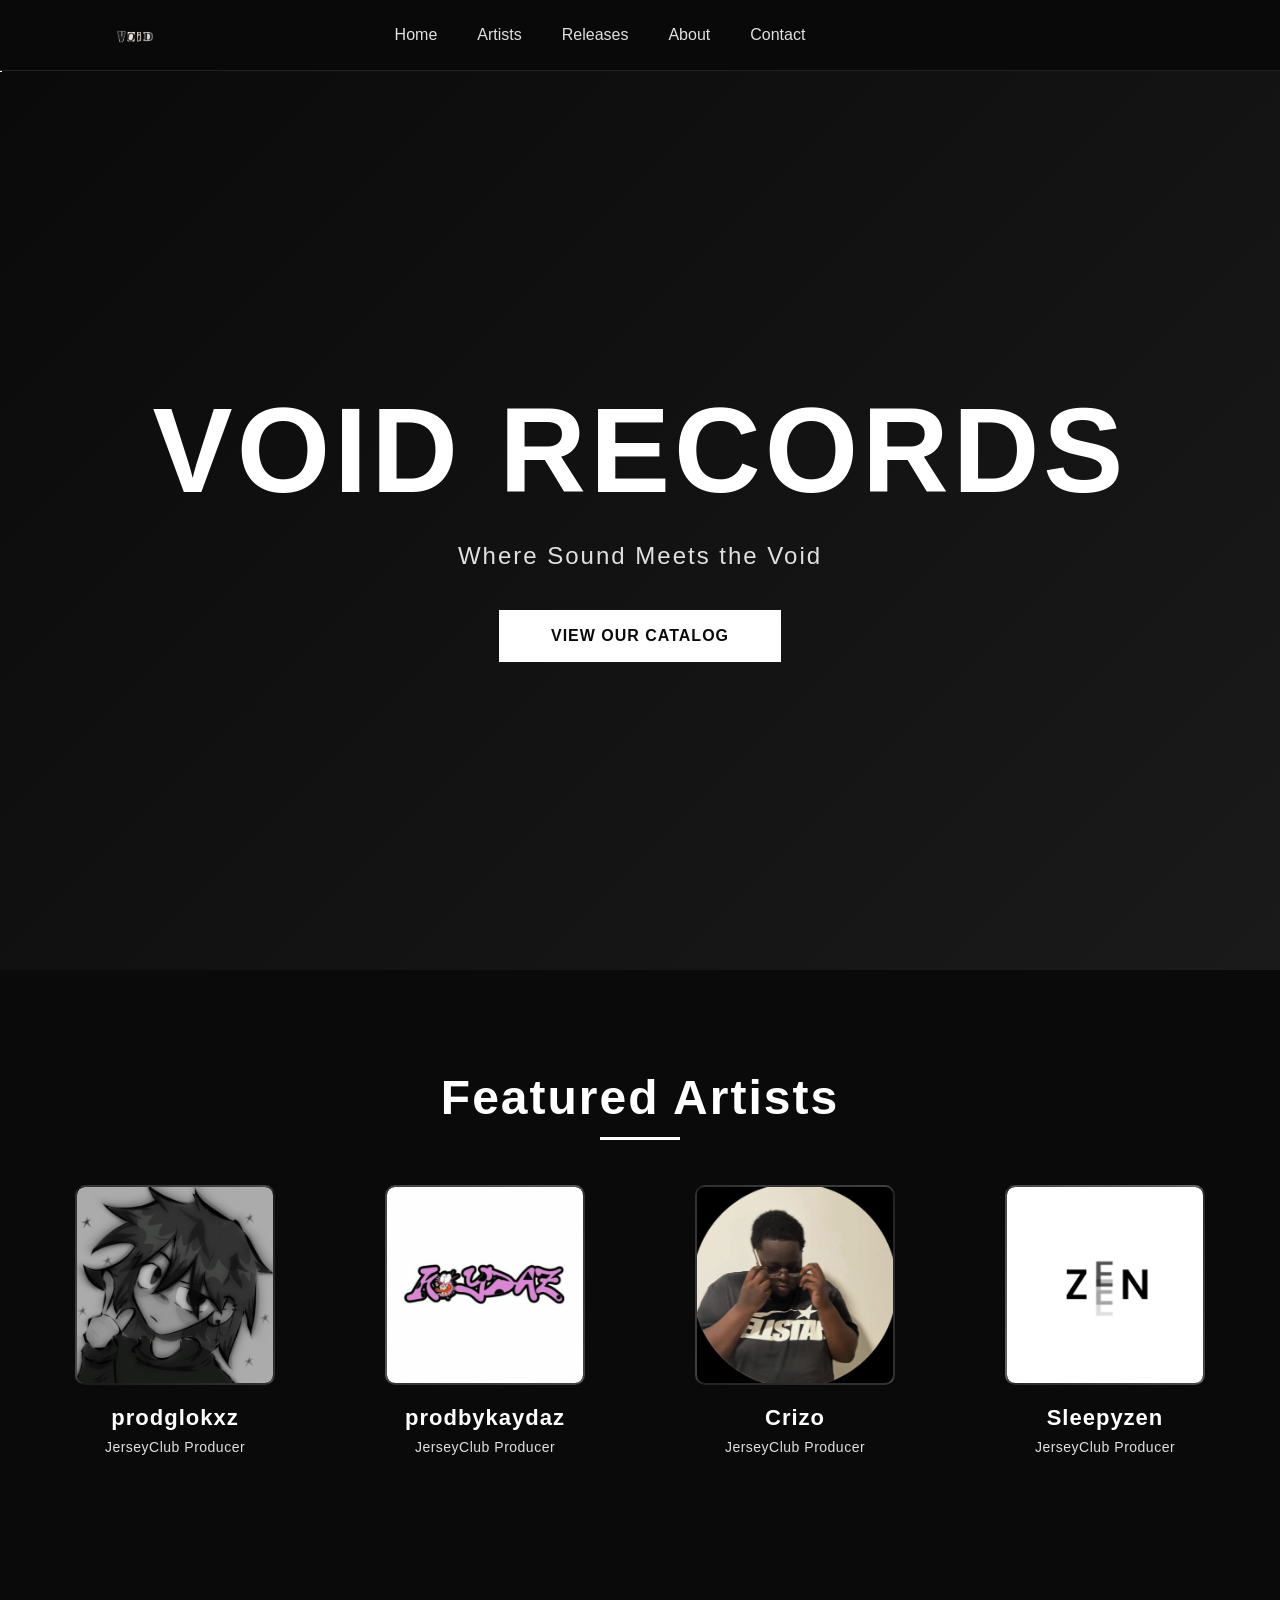
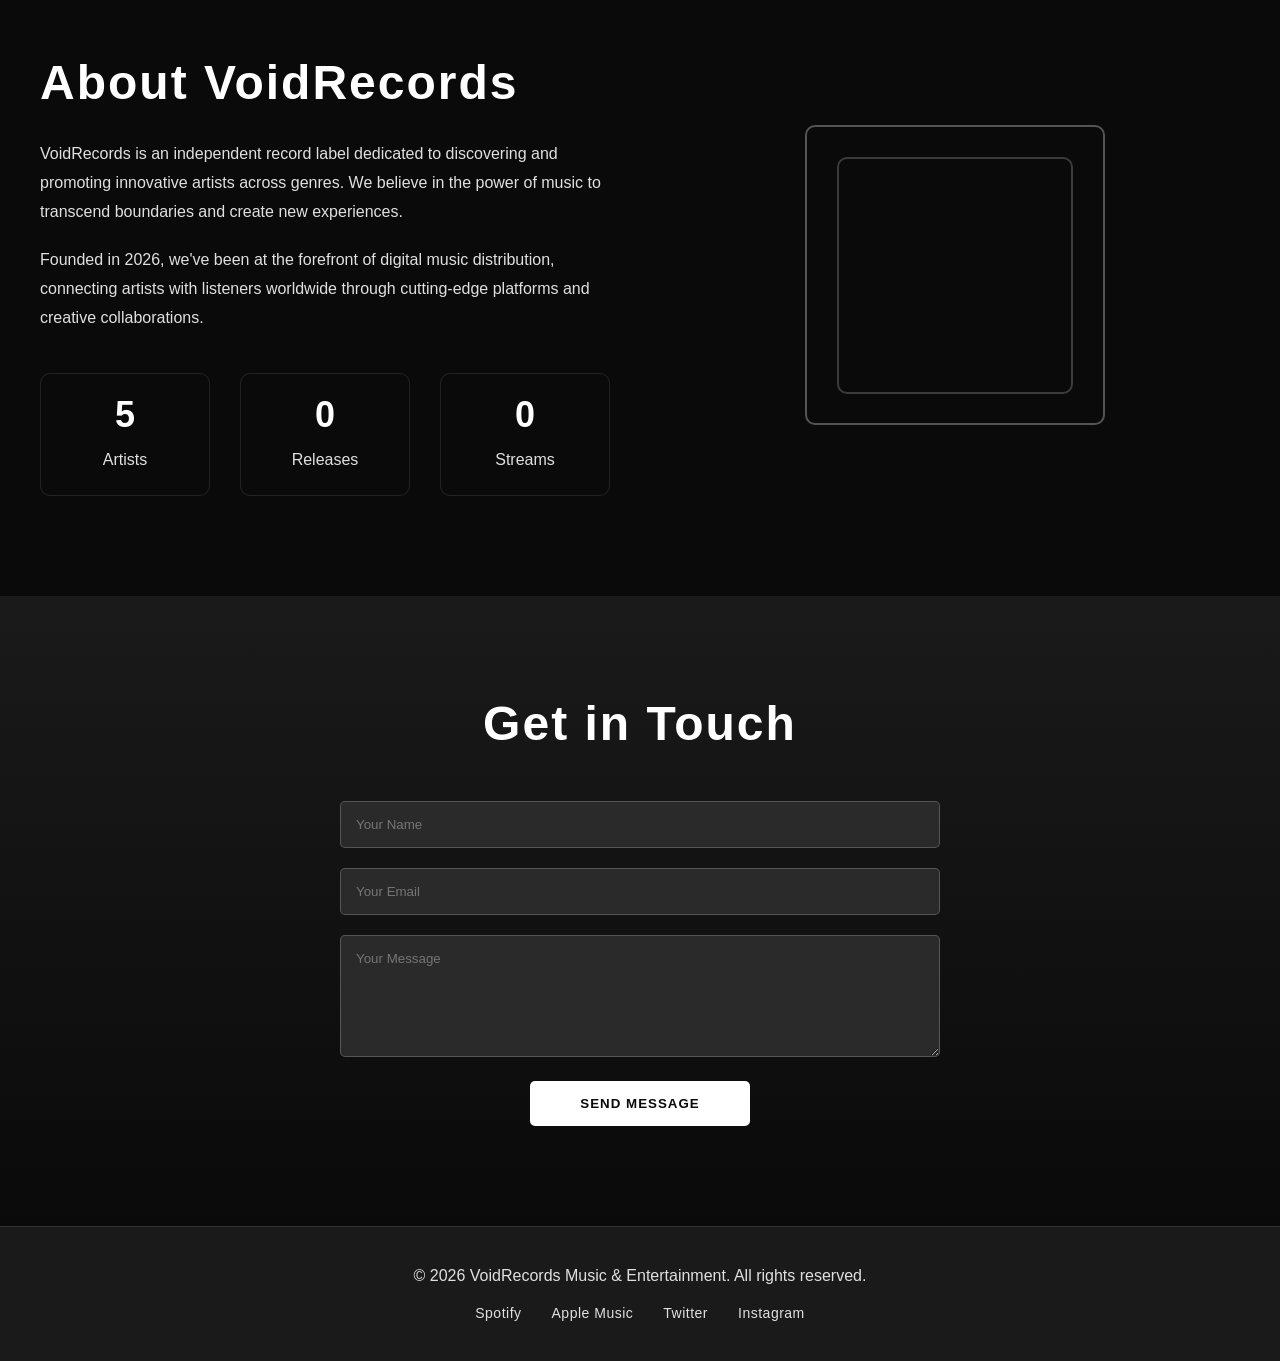
<file: index.html>
<!DOCTYPE html>
<html lang="en">
<head>
    <meta charset="UTF-8">
    <meta name="viewport" content="width=device-width, initial-scale=1.0">

    <title>VoidRecords - Where Sound Meets the Void</title>

    <!-- VoidRecords Favicon -->
    <link rel="icon" type="image/png" sizes="32x32" href="favicon.png?v=2">
    <link rel="icon" type="image/png" sizes="16x16" href="favicon.png?v=2">
    <link rel="shortcut icon" href="favicon.png?v=2">
    <link rel="apple-touch-icon" href="favicon.png?v=2">
    <style id="voidrecords-styles">
* {
    margin: 0;
    padding: 0;
    box-sizing: border-box;
}

:root {
    --primary-black: #0a0a0a;
    --secondary-black: #1a1a1a;
    --tertiary-black: #2a2a2a;
    --primary-white: #ffffff;
    --secondary-white: #f5f5f5;
    --gray-light: #e0e0e0;
    --accent: #ffffff;
}

html {
    scroll-behavior: smooth;
}

body {
    font-family: 'Segoe UI', Tahoma, Geneva, Verdana, sans-serif;
    background-color: var(--primary-black);
    color: var(--primary-white);
    overflow-x: hidden;
}




/* Animations */
@keyframes fadeInUp {
    from {
        opacity: 0;
        transform: translateY(30px);
    }
    to {
        opacity: 1;
        transform: translateY(0);
    }
}

@keyframes glitch {
    0%, 100% {
        clip-path: inset(0 0 0 0);
    }
    20% {
        clip-path: inset(0 0 65% 0);
    }
    40% {
        clip-path: inset(28% 0 58% 0);
    }
    60% {
        clip-path: inset(44% 0 15% 0);
    }
    80% {
        clip-path: inset(12% 0 58% 0);
    }
}

@keyframes float {
    0%, 100% {
        transform: translateY(0px);
    }
    50% {
        transform: translateY(-20px);
    }
}

@keyframes pulse {
    0% {
        transform: scale(1);
        opacity: 1;
    }
    50% {
        transform: scale(1.05);
        opacity: 0.8;
    }
    100% {
        transform: scale(1);
        opacity: 1;
    }
}

@keyframes spin-slow {
    from {
        transform: rotate(0deg);
    }
    to {
        transform: rotate(360deg);
    }
}

@keyframes twinkle {
    0%, 100% {
        opacity: 0.3;
    }
    50% {
        opacity: 1;
    }
}

@keyframes glow {
    0%, 100% {
        box-shadow: 0 0 10px rgba(255, 255, 255, 0.3);
    }
    50% {
        box-shadow: 0 0 20px rgba(255, 255, 255, 0.6);
    }
}

@keyframes slideInLeft {
    from {
        opacity: 0;
        transform: translateX(-50px);
    }
    to {
        opacity: 1;
        transform: translateX(0);
    }
}

@keyframes slideInRight {
    from {
        opacity: 0;
        transform: translateX(50px);
    }
    to {
        opacity: 1;
        transform: translateX(0);
    }
}

@keyframes expandWidth {
    from {
        width: 0;
    }
    to {
        width: 100%;
    }
}

/* Navbar */
.navbar {
    position: fixed;
    top: 0;
    width: 100%;
    background: rgba(10, 10, 10, 0.95);
    backdrop-filter: blur(10px);
    border-bottom: 1px solid rgba(255, 255, 255, 0.1);
    z-index: 1000;
    animation: slideInDown 0.6s ease-out;
}

@keyframes slideInDown {
    from {
        opacity: 0;
        transform: translateY(-100%);
    }
    to {
        opacity: 1;
        transform: translateY(0);
    }
}

.nav-container {
    max-width: 1200px;
    margin: 0 auto;
    padding: 0 20px;
    display: flex;
    justify-content: space-between;
    align-items: center;
    height: 70px;
    gap: 20px;
}

.logo {
    display: flex;
    align-items: center;
    gap: 8px;
    font-weight: bold;
}

.logo-text {
    font-size: 24px;
    color: var(--primary-white);
    letter-spacing: 2px;
}

.logo-records {
    font-size: 14px;
    color: var(--gray-light);
    letter-spacing: 1px;
    border-left: 1px solid var(--accent);
    padding-left: 8px;
}


/* Navbar favicon logo */
.navbar .logo {
    display: flex;
    align-items: center;
    flex-shrink: 0;
    text-decoration: none;
}

.navbar .logo img {
    display: block;
    width: 150px;
    height: 44px;
    object-fit: contain;
}

.nav-menu,
.nav-center {
    display: flex;
    align-items: center;
    justify-content: center;
    list-style: none;
    gap: 40px;
    margin: 0;
    padding: 0;
}

.nav-right {
    display: flex;
    align-items: center;
    justify-content: flex-end;
    gap: 12px;
    min-width: 230px;
}

.user-info {
    display: flex;
    align-items: center;
    gap: 12px;
}

.user-info.hidden {
    display: none !important;
}

.user-name {
    color: var(--gray-light);
    font-size: 14px;
}

.logout-btn {
    border: 1px solid var(--gray-medium);
    background: transparent;
    color: var(--primary-white);
    padding: 8px 14px;
    border-radius: 4px;
    cursor: pointer;
    font: inherit;
    transition: all 0.3s ease;
}

.logout-btn:hover {
    border-color: var(--primary-white);
    background: rgba(255, 255, 255, 0.08);
}

#authButtons {
    display: flex;
    align-items: center;
    gap: 10px;
}

.nav-btn {
    display: inline-flex;
    align-items: center;
    justify-content: center;
    min-height: 36px;
    padding: 8px 14px;
    border: 1px solid var(--gray-medium);
    border-radius: 4px;
    color: var(--primary-white);
    background: transparent;
    text-decoration: none;
    font-size: 14px;
    font-weight: 500;
    white-space: nowrap;
    transition: all 0.3s ease;
}

.nav-btn:hover {
    border-color: var(--primary-white);
    background: rgba(255, 255, 255, 0.08);
}

.nav-btn.primary {
    background: var(--primary-white);
    color: var(--primary-black);
    border-color: var(--primary-white);
}

.nav-btn.primary:hover {
    background: var(--gray-light);
    border-color: var(--gray-light);
}

.nav-link {
    color: var(--gray-light);
    text-decoration: none;
    font-weight: 500;
    transition: all 0.3s ease;
    position: relative;
}

.nav-link::after {
    content: '';
    position: absolute;
    bottom: -5px;
    left: 0;
    width: 0;
    height: 2px;
    background: var(--accent);
    transition: width 0.3s ease;
}

.nav-link:hover,
.nav-link.active {
    color: var(--primary-white);
}

.nav-link:hover::after,
.nav-link.active::after {
    width: 100%;
}

.hamburger {
    display: none;
    flex-direction: column;
    cursor: pointer;
}

.hamburger span {
    width: 25px;
    height: 3px;
    background: var(--primary-white);
    margin: 5px 0;
    transition: 0.3s;
}

/* Hero Section */
.hero {
    position: relative;
    height: 100vh;
    display: flex;
    align-items: center;
    justify-content: center;
    overflow: hidden;
    background: linear-gradient(135deg, var(--primary-black) 0%, var(--secondary-black) 100%);
    margin-top: 70px;
}

.stars,
.stars-2,
.stars-3 {
    position: absolute;
    width: 100%;
    height: 100%;
    top: 0;
    left: 0;
}

.stars::before,
.stars::after,
.stars-2::before,
.stars-2::after,
.stars-3::before,
.stars-3::after {
    content: '';
    position: absolute;
    width: 2px;
    height: 2px;
    background: white;
    box-shadow: 
        50px 60px 0 -5px white,
        130px 80px 0 -5px white,
        90px 10px 0 -5px white,
        130px 130px 0 -5px white,
        90px 90px 0 -5px white;
    animation: twinkle 3s infinite;
}

.stars-2::before {
    animation-delay: 0.5s;
}

.stars-3::before {
    animation-delay: 1s;
}

.hero-content {
    position: relative;
    z-index: 2;
    text-align: center;
    animation: fadeInUp 1s ease-out;
}

.hero-title {
    font-size: clamp(48px, 10vw, 120px);
    font-weight: 900;
    letter-spacing: 4px;
    margin-bottom: 20px;
    line-height: 1.2;
}

.word {
    display: inline-block;
    animation: slideInLeft 0.8s ease-out;
}

.word:nth-child(2) {
    animation: slideInRight 0.8s ease-out;
}

.hero-subtitle {
    font-size: 24px;
    color: var(--gray-light);
    letter-spacing: 2px;
    margin-bottom: 40px;
    animation: fadeInUp 1.2s ease-out;
}

.cta-button {
    display: inline-block;
    padding: 15px 50px;
    background: var(--primary-white);
    color: var(--primary-black);
    text-decoration: none;
    font-weight: 700;
    letter-spacing: 1px;
    border: 2px solid var(--primary-white);
    transition: all 0.3s ease;
    cursor: pointer;
    animation: fadeInUp 1.4s ease-out;
    text-transform: uppercase;
}

.cta-button:hover {
    background: transparent;
    color: var(--primary-white);
    transform: translateY(-3px);
    box-shadow: 0 10px 30px rgba(255, 255, 255, 0.2);
}

/* Section Title */
.section-title {
    font-size: 48px;
    font-weight: 900;
    text-align: center;
    margin-bottom: 60px;
    letter-spacing: 2px;
    position: relative;
    display: inline-block;
    width: 100%;
}

.section-title::after {
    content: '';
    position: absolute;
    bottom: -15px;
    left: 50%;
    transform: translateX(-50%);
    width: 80px;
    height: 3px;
    background: var(--primary-white);
}

/* Artists Section */
.artists {
    padding: 100px 20px;
    background: var(--primary-black);
}

.artists-grid {
    max-width: 1200px;
    margin: 0 auto;
    display: grid;
    grid-template-columns: repeat(auto-fit, minmax(250px, 1fr));
    gap: 40px;
}

.artist-card {
    text-align: center;
    animation: fadeInUp 0.8s ease-out both;
    transition: all 0.3s ease;
}

.artist-card:nth-child(1) {
    animation-delay: 0.1s;
}

.artist-card:nth-child(2) {
    animation-delay: 0.2s;
}

.artist-card:nth-child(3) {
    animation-delay: 0.3s;
}

.artist-card:nth-child(4) {
    animation-delay: 0.4s;
}

.artist-card:hover {
    transform: translateY(-10px);
}

.artist-image {
    width: 200px;
    height: 200px;
    margin: 0 auto 20px;
    border-radius: 10px;
    display: flex;
    align-items: center;
    justify-content: center;
    overflow: hidden;
    border: 2px solid rgba(255, 255, 255, 0.1);
    transition: all 0.3s ease;
}

.artist-card:hover .artist-image {
    border-color: var(--primary-white);
    box-shadow: 0 0 20px rgba(255, 255, 255, 0.2);
}

.artist-icon {
    font-size: 80px;
    opacity: 0.8;
    animation: float 3s ease-in-out infinite;
}

.artist-card h3 {
    font-size: 22px;
    margin-bottom: 8px;
    letter-spacing: 1px;
}

.artist-card p {
    color: var(--gray-light);
    font-size: 14px;
    letter-spacing: 0.5px;
}

/* Releases Section */
.releases {
    padding: 100px 20px;
    background: linear-gradient(180deg, var(--secondary-black) 0%, var(--primary-black) 100%);
}

.releases-grid {
    max-width: 1200px;
    margin: 0 auto;
    display: grid;
    grid-template-columns: repeat(auto-fit, minmax(280px, 1fr));
    gap: 40px;
}

.release-card {
    background: var(--tertiary-black);
    border: 1px solid rgba(255, 255, 255, 0.1);
    border-radius: 10px;
    padding: 30px;
    text-align: center;
    animation: fadeInUp 0.8s ease-out both;
    transition: all 0.3s ease;
    position: relative;
    overflow: hidden;
}

.release-card:nth-child(1) {
    animation-delay: 0.1s;
}

.release-card:nth-child(2) {
    animation-delay: 0.2s;
}

.release-card:nth-child(3) {
    animation-delay: 0.3s;
}

.release-card::before {
    content: '';
    position: absolute;
    top: 0;
    left: -100%;
    width: 100%;
    height: 100%;
    background: linear-gradient(90deg, transparent, rgba(255, 255, 255, 0.1), transparent);
    transition: left 0.5s ease;
}

.release-card:hover::before {
    left: 100%;
}

.release-card:hover {
    border-color: rgba(255, 255, 255, 0.3);
    transform: translateY(-10px);
    box-shadow: 0 15px 40px rgba(0, 0, 0, 0.5);
}

.release-image {
    position: relative;
    width: 150px;
    height: 150px;
    margin: 0 auto 20px;
}

.vinyl-record {
    width: 100%;
    height: 100%;
    border-radius: 50%;
    background: radial-gradient(circle at 30% 30%, #444, #000);
    border: 3px solid var(--gray-light);
    box-shadow: 0 0 20px rgba(255, 255, 255, 0.1), inset 0 0 20px rgba(0, 0, 0, 0.8);
    animation: spin-slow 8s linear infinite;
    position: relative;
}

.vinyl-record::before {
    content: '';
    position: absolute;
    width: 60%;
    height: 60%;
    background: radial-gradient(circle, #222, #000);
    border-radius: 50%;
    top: 20%;
    left: 20%;
    box-shadow: inset 0 0 10px rgba(0, 0, 0, 1);
}

.vinyl-record::after {
    content: '';
    position: absolute;
    width: 20%;
    height: 20%;
    background: radial-gradient(circle, #888, #333);
    border-radius: 50%;
    top: 40%;
    left: 40%;
    box-shadow: 0 0 5px rgba(255, 255, 255, 0.3);
}

.pulse {
    position: absolute;
    width: 100%;
    height: 100%;
    border: 2px solid rgba(255, 255, 255, 0.3);
    border-radius: 50%;
    animation: pulse 2s ease-in-out infinite;
}

.release-card h3 {
    font-size: 20px;
    margin: 15px 0;
    letter-spacing: 1px;
}

.artist-name {
    color: var(--gray-light);
    font-size: 14px;
    margin-bottom: 5px;
}

.release-date {
    color: rgba(255, 255, 255, 0.6);
    font-size: 12px;
    margin-bottom: 20px;
}

.play-btn {
    background: var(--primary-white);
    color: var(--primary-black);
    border: none;
    padding: 10px 25px;
    font-weight: 700;
    cursor: pointer;
    border-radius: 5px;
    transition: all 0.3s ease;
    letter-spacing: 0.5px;
}

.play-btn:hover {
    transform: scale(1.05);
    box-shadow: 0 5px 15px rgba(255, 255, 255, 0.3);
}

/* About Section */
.about {
    padding: 100px 20px;
    background: var(--primary-black);
}

.about-content {
    max-width: 1200px;
    margin: 0 auto;
    display: grid;
    grid-template-columns: 1fr 1fr;
    gap: 60px;
    align-items: center;
}

.about-text h2 {
    font-size: 48px;
    margin-bottom: 30px;
    letter-spacing: 2px;
}

.about-text p {
    color: var(--gray-light);
    font-size: 16px;
    line-height: 1.8;
    margin-bottom: 20px;
}

.stats {
    display: grid;
    grid-template-columns: repeat(3, 1fr);
    gap: 30px;
    margin-top: 40px;
}

.stat {
    text-align: center;
    padding: 20px;
    border: 1px solid rgba(255, 255, 255, 0.1);
    border-radius: 10px;
    transition: all 0.3s ease;
}

.stat:hover {
    border-color: var(--primary-white);
    box-shadow: 0 0 20px rgba(255, 255, 255, 0.1);
}

.stat h4 {
    font-size: 36px;
    margin-bottom: 10px;
}

.stat p {
    margin: 0;
    color: var(--gray-light);
}

.about-visual {
    display: flex;
    align-items: center;
    justify-content: center;
}

.floating-box {
    width: 300px;
    height: 300px;
    border: 2px solid rgba(255, 255, 255, 0.3);
    border-radius: 10px;
    display: flex;
    align-items: center;
    justify-content: center;
    animation: float 4s ease-in-out infinite;
}

.inner-box {
    width: 80%;
    height: 80%;
    border: 2px solid rgba(255, 255, 255, 0.2);
    border-radius: 10px;
    animation: spin-slow 6s linear infinite reverse;
}

/* Contact Section */
.contact {
    padding: 100px 20px;
    background: linear-gradient(180deg, var(--secondary-black) 0%, var(--primary-black) 100%);
    text-align: center;
}

.contact h2 {
    font-size: 48px;
    margin-bottom: 50px;
    letter-spacing: 2px;
}

.contact-form {
    max-width: 600px;
    margin: 0 auto;
}

.form-group {
    margin-bottom: 20px;
}

.contact-form input,
.contact-form textarea {
    width: 100%;
    padding: 15px;
    background: var(--tertiary-black);
    border: 1px solid rgba(255, 255, 255, 0.2);
    color: var(--primary-white);
    border-radius: 5px;
    font-family: inherit;
    transition: all 0.3s ease;
}

.contact-form input:focus,
.contact-form textarea:focus {
    outline: none;
    border-color: var(--primary-white);
    box-shadow: 0 0 15px rgba(255, 255, 255, 0.1);
}

.submit-btn {
    background: var(--primary-white);
    color: var(--primary-black);
    border: none;
    padding: 15px 50px;
    font-weight: 700;
    cursor: pointer;
    border-radius: 5px;
    transition: all 0.3s ease;
    letter-spacing: 1px;
    text-transform: uppercase;
}

.submit-btn:hover {
    transform: translateY(-3px);
    box-shadow: 0 10px 30px rgba(255, 255, 255, 0.2);
}

/* Footer */
.footer {
    background: var(--secondary-black);
    border-top: 1px solid rgba(255, 255, 255, 0.1);
    padding: 40px 20px;
    text-align: center;
}

.footer-content {
    max-width: 1200px;
    margin: 0 auto;
}

.footer-content p {
    color: var(--gray-light);
    margin-bottom: 20px;
}

.social-links {
    display: flex;
    gap: 30px;
    justify-content: center;
    flex-wrap: wrap;
}

.social-icon {
    color: var(--gray-light);
    text-decoration: none;
    transition: all 0.3s ease;
    font-size: 14px;
    letter-spacing: 0.5px;
}

.social-icon:hover {
    color: var(--primary-white);
    transform: translateY(-3px);
}

/* Responsive */
@media (max-width: 768px) {
    .nav-menu,
    .nav-center {
        display: none;
    }

    .nav-right {
        min-width: auto;
    }

    .hamburger {
        display: flex;
    }

    .hero-title {
        font-size: clamp(36px, 8vw, 60px);
    }

    .about-content {
        grid-template-columns: 1fr;
    }

    .stats {
        grid-template-columns: 1fr;
    }

    .section-title {
        font-size: 36px;
    }

    .artists-grid,
    .releases-grid {
        grid-template-columns: 1fr;
    }
}

@media (max-width: 480px) {
    .logo-records {
        display: none;
    }

    .hero-subtitle {
        font-size: 18px;
    }

    .cta-button {
        padding: 12px 30px;
        font-size: 14px;
    }

    .section-title {
        font-size: 28px;
    }

    .about-text h2 {
        font-size: 32px;
    }
}

/* =========================================================
   VOIDRECORDS STARTUP LOADER
   ========================================================= */

#loading-screen {
    position: fixed !important;
    inset: 0 !important;
    width: 100vw !important;
    height: 100vh !important;
    min-height: 100vh !important;
    display: flex !important;
    align-items: center !important;
    justify-content: center !important;
    background: #0a0a0a !important;
    z-index: 2147483647 !important;
    opacity: 1;
    visibility: visible;
    pointer-events: auto;
    transition: opacity 0.7s ease, visibility 0.7s ease;
}

#loading-screen.fade-out {
    opacity: 0 !important;
    visibility: hidden !important;
    pointer-events: none !important;
}

#loading-logo {
    display: block !important;
    width: 200px !important;
    height: 200px !important;
    max-width: 200px !important;
    max-height: 200px !important;
    object-fit: contain !important;
    animation: voidrecords-heartbeat 1.3s ease-in-out infinite !important;
    user-select: none;
    -webkit-user-drag: none;
}

@keyframes voidrecords-heartbeat {
    0%, 100% { transform: scale(1); }
    10% { transform: scale(1.08); }
    20% { transform: scale(1); }
    30% { transform: scale(1.06); }
    45% { transform: scale(1); }
}


/* Hide navbar login/apply buttons */
#authButtons {
    display: none !important;
}


/* Featured artist profile pictures */
.artist-profile-image {
    display: block;
    width: 100%;
    height: 100%;
    object-fit: cover;
    border-radius: 8px;
}

</style>
</head>


<body>

    <!-- VOIDRECORDS LOADING SCREEN -->
    <div id="loading-screen" aria-hidden="true">
        <img
            id="loading-logo"
            src="favicon.png"
            width="200"
            height="200"
            alt="VoidRecords loading"
        >
    </div>


<!-- Navigation -->
    <nav class="navbar">
        <div class="nav-container">

            <a href="#home" class="logo" aria-label="Void Records">
    <img src="favicon.png" alt="Void Records">
</a>

            <ul class="nav-center">
                <li><a href="#home" class="nav-link active">Home</a></li>
                <li><a href="#artists" class="nav-link">Artists</a></li>
                <li><a href="#releases" class="nav-link">Releases</a></li>
                <li><a href="#about" class="nav-link">About</a></li>
                <li><a href="#contact" class="nav-link">Contact</a></li>
            </ul>

            <div class="nav-right">

                <div class="user-info" id="userInfo">
                    <span class="user-name" id="userName"></span>

                    <button
                        class="logout-btn"
                        id="logoutBtn"
                        onclick="logout()">
                        Logout
                    </button>
                </div>

            </div>

            <div class="hamburger">
                <span></span>
                <span></span>
                <span></span>
            </div>

        </div>
    </nav>


    <!-- Hero Section -->
    <section id="home" class="hero">

        <div class="stars"></div>
        <div class="stars-2"></div>
        <div class="stars-3"></div>

        <div class="hero-content">

            <h1 class="hero-title">
                <span class="word">VOID</span>
                <span class="word">RECORDS</span>
            </h1>

            <p class="hero-subtitle">
                Where Sound Meets the Void
            </p>

            <a href="#releases" class="cta-button">
                View our Catalog
            </a>

        </div>
    </section>


    <!-- Artists Section -->
    <section id="artists" class="artists">

        <div class="section-title">
            Featured Artists
        </div>

        <div class="artists-grid">

            <div class="artist-card">
                <div
                    class="artist-image"
                    style="background: linear-gradient(135deg, #000, #333);">
                    <img
                        class="artist-profile-image"
                        src="prodglokxz.png"
                        alt="prodglokxz profile picture">
                </div>

                <h3>prodglokxz</h3>
                <p>JerseyClub Producer</p>
            </div>


            <div class="artist-card">
                <div
                    class="artist-image"
                    style="background: linear-gradient(135deg, #1a1a1a, #444);">
                    <img
                        class="artist-profile-image"
                        src="prodbykaydaz.png"
                        alt="prodbykaydaz profile picture">
                </div>

                <h3>prodbykaydaz</h3>
                <p>JerseyClub Producer</p>
            </div>


            <div class="artist-card">
                <div
                    class="artist-image"
                    style="background: linear-gradient(135deg, #0a0a0a, #2a2a2a);">
                    <img
                        class="artist-profile-image"
                        src="Crizo.png"
                        alt="Crizo profile picture">
                </div>

                <h3>Crizo</h3>
                <p>JerseyClub Producer</p>
            </div>


            <div class="artist-card">
                <div
                    class="artist-image"
                    style="background: linear-gradient(135deg, #111, #555);">
                    <img
                        class="artist-profile-image"
                        src="Sleepyzen.png"
                        alt="Sleepyzen profile picture">
                </div>

                <h3>Sleepyzen</h3>
                <p>JerseyClub Producer</p>
            </div>

        </div>
    </section>


    <!-- About Section -->
    <section id="about" class="about">

        <div class="about-content">

            <div class="about-text">

                <h2>About VoidRecords</h2>

                <p>
                    VoidRecords is an independent record label dedicated
                    to discovering and promoting innovative artists across
                    genres. We believe in the power of music to transcend
                    boundaries and create new experiences.
                </p>

                <p>
                    Founded in 2026, we've been at the forefront of digital
                    music distribution, connecting artists with listeners
                    worldwide through cutting-edge platforms and creative
                    collaborations.
                </p>

                <div class="stats">

                    <div class="stat">
                        <h4>5</h4>
                        <p>Artists</p>
                    </div>

                    <div class="stat">
                        <h4>0</h4>
                        <p>Releases</p>
                    </div>

                    <div class="stat">
                        <h4>0</h4>
                        <p>Streams</p>
                    </div>

                </div>

            </div>


            <div class="about-visual">

                <div class="floating-box">
                    <div class="inner-box"></div>
                </div>

            </div>

        </div>
    </section>


    <!-- Contact Section -->
    <section id="contact" class="contact">

        <h2>Get in Touch</h2>

        <form class="contact-form">

            <div class="form-group">
                <input
                    type="text"
                    placeholder="Your Name"
                    required>
            </div>

            <div class="form-group">
                <input
                    type="email"
                    placeholder="Your Email"
                    required>
            </div>

            <div class="form-group">
                <textarea
                    placeholder="Your Message"
                    rows="6"
                    required></textarea>
            </div>

            <button type="submit" class="submit-btn">
                Send Message
            </button>

        </form>

    </section>


    <!-- Footer -->
    <footer class="footer">

        <div class="footer-content">

            <p>
                &copy; 2026 VoidRecords Music & Entertainment. All rights reserved.
            </p>

            <div class="social-links">

                <a href="#" class="social-icon">
                    Spotify
                </a>

                <a href="#" class="social-icon">
                    Apple Music
                </a>

                <a href="#" class="social-icon">
                    Twitter
                </a>

                <a href="#" class="social-icon">
                    Instagram
                </a>

            </div>

        </div>

    </footer>


    

<script>
        /* =========================================
           VOIDRECORDS FAST LOADING SCREEN
           ========================================= */

        const loadingScreen =
            document.getElementById('loading-screen');

        let startupFinished = false;

        function finishLoading() {

            if (startupFinished || !loadingScreen) {
                return;
            }

            startupFinished = true;

            loadingScreen.classList.add('fade-out');

            setTimeout(function () {
                if (
                    loadingScreen &&
                    loadingScreen.parentNode
                ) {
                    loadingScreen.parentNode.removeChild(
                        loadingScreen
                    );
                }
            }, 700);
        }

        /*
         * The website loads normally underneath the
         * loading screen. As soon as the browser says
         * the page is ready, remove the overlay.
         */
        if (document.readyState === 'complete') {

            finishLoading();

        } else {

            window.addEventListener(
                'load',
                finishLoading,
                { once: true }
            );

        }


        // Check if user is logged in
        function checkUserLogin() {

            const currentUser =
                localStorage.getItem('voidrecords_currentUser');

            const userInfo =
                document.getElementById('userInfo');

            const authButtons =
                document.getElementById('authButtons');

            const userName =
                document.getElementById('userName');

            const logoutBtn =
                document.getElementById('logoutBtn');

            if (currentUser) {

                const user =
                    JSON.parse(currentUser);

                userName.textContent =
                    `Welcome, ${user.name}!`;

                userInfo.classList.remove('hidden');

                authButtons.style.display =
                    'none';

            } else {

                userInfo.classList.add('hidden');

                authButtons.style.display =
                    'flex';
            }
        }


        // Logout function
        function logout() {

            localStorage.removeItem(
                'voidrecords_currentUser'
            );

            checkUserLogin();

            window.location.href =
                'index.html';
        }


        // Initialize on page load
        window.addEventListener(
            'load',
            checkUserLogin
        );


        // Smooth navigation
        document
            .querySelectorAll('a[href^="#"]')
            .forEach(anchor => {

                anchor.addEventListener(
                    'click',
                    function (e) {

                        e.preventDefault();

                        const target =
                            document.querySelector(
                                this.getAttribute('href')
                            );

                        if (target) {

                            target.scrollIntoView({
                                behavior: 'smooth',
                                block: 'start'
                            });

                            updateActiveNav(
                                this.getAttribute('href')
                            );
                        }
                    }
                );
            });


        // Update active navigation link
        function updateActiveNav(id) {

            document
                .querySelectorAll('.nav-link')
                .forEach(link => {

                    link.classList.remove(
                        'active'
                    );
                });

            const activeLink =
                document.querySelector(
                    `a[href="${id}"]`
                );

            if (activeLink) {
                activeLink.classList.add(
                    'active'
                );
            }
        }


        // Update active nav on scroll
        window.addEventListener(
            'scroll',
            () => {

                let current = '';

                const sections =
                    document.querySelectorAll(
                        'section'
                    );

                sections.forEach(section => {

                    const sectionTop =
                        section.offsetTop;

                    const sectionHeight =
                        section.clientHeight;

                    if (
                        pageYOffset >=
                        sectionTop - 200
                    ) {

                        current =
                            section.getAttribute(
                                'id'
                            );
                    }
                });

                if (current) {

                    document
                        .querySelectorAll(
                            '.nav-link'
                        )
                        .forEach(link => {

                            link.classList.remove(
                                'active'
                            );
                        });

                    document
                        .querySelector(
                            `a[href="#${current}"]`
                        )
                        ?.classList.add(
                            'active'
                        );
                }
            }
        );


        // Parallax effect for hero
        window.addEventListener(
            'scroll',
            () => {

                const stars =
                    document.querySelectorAll(
                        '.stars, .stars-2, .stars-3'
                    );

                stars.forEach(
                    (star, index) => {

                        star.style.transform =
                            `translateY(${
                                window.scrollY *
                                (0.3 + index * 0.1)
                            }px)`;
                    }
                );
            }
        );


        // Rotate vinyl on hover
        document
            .querySelectorAll(
                '.vinyl-record'
            )
            .forEach(vinyl => {

                vinyl.addEventListener(
                    'mouseenter',
                    function () {

                        this.style.animationPlayState =
                            'paused';
                    }
                );

                vinyl.addEventListener(
                    'mouseleave',
                    function () {

                        this.style.animationPlayState =
                            'running';
                    }
                );
            });


        // Contact form submission
        const contactForm =
            document.querySelector(
                '.contact-form'
            );

        if (contactForm) {

            contactForm.addEventListener(
                'submit',
                (e) => {

                    e.preventDefault();

                    const submitBtn =
                        contactForm.querySelector(
                            '.submit-btn'
                        );

                    const originalText =
                        submitBtn.textContent;

                    submitBtn.textContent =
                        'Message Sent! ✓';

                    submitBtn.style.background =
                        'var(--accent)';

                    setTimeout(() => {

                        submitBtn.textContent =
                            originalText;

                        submitBtn.style.background =
                            'var(--primary-white)';

                        contactForm.reset();

                    }, 3000);
                }
            );
        }


        console.log(
            '%cWelcome to VoidRecords',
            'color: white; font-size: 20px; font-weight: bold; text-shadow: 0 0 10px rgba(255,255,255,0.5);'
        );

        console.log(
            '%cMusic Without Boundaries',
            'color: #e0e0e0; font-size: 14px;'
        );

    </script>

</body>
</html>
</file>
